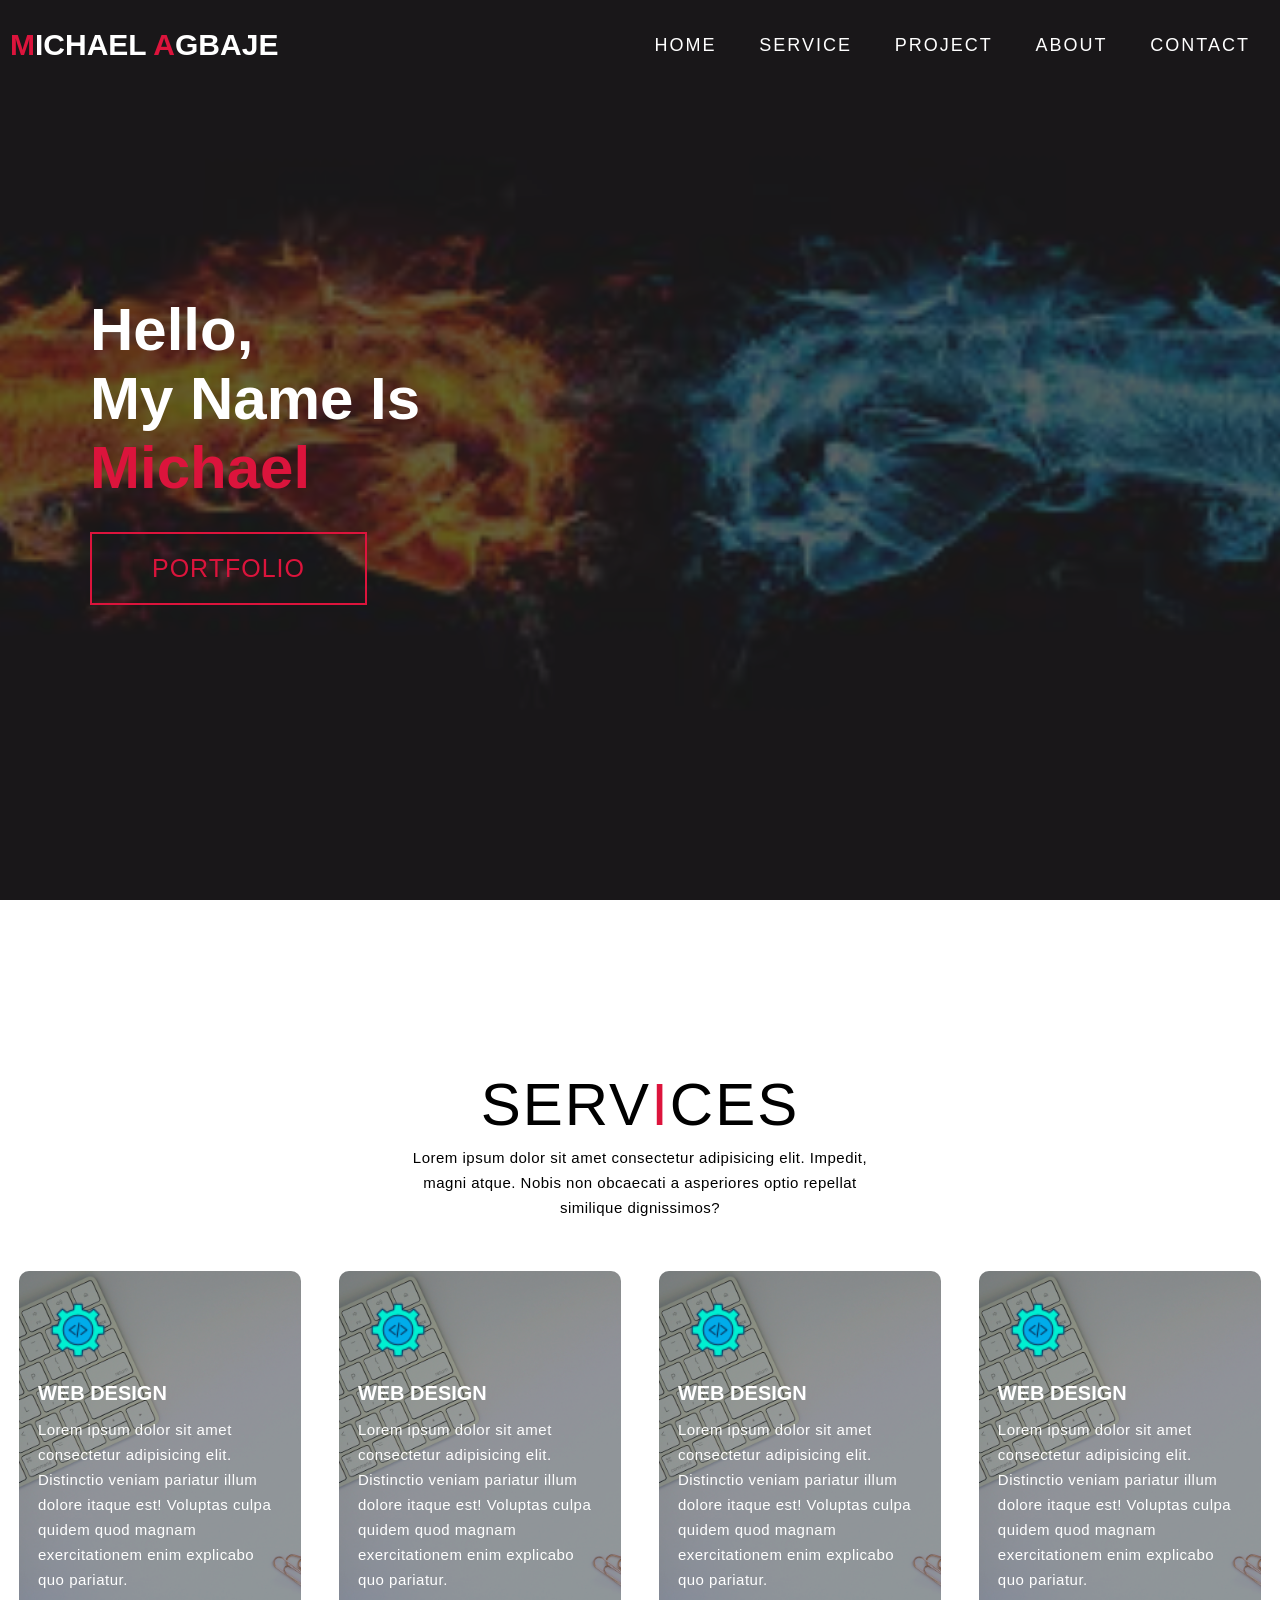
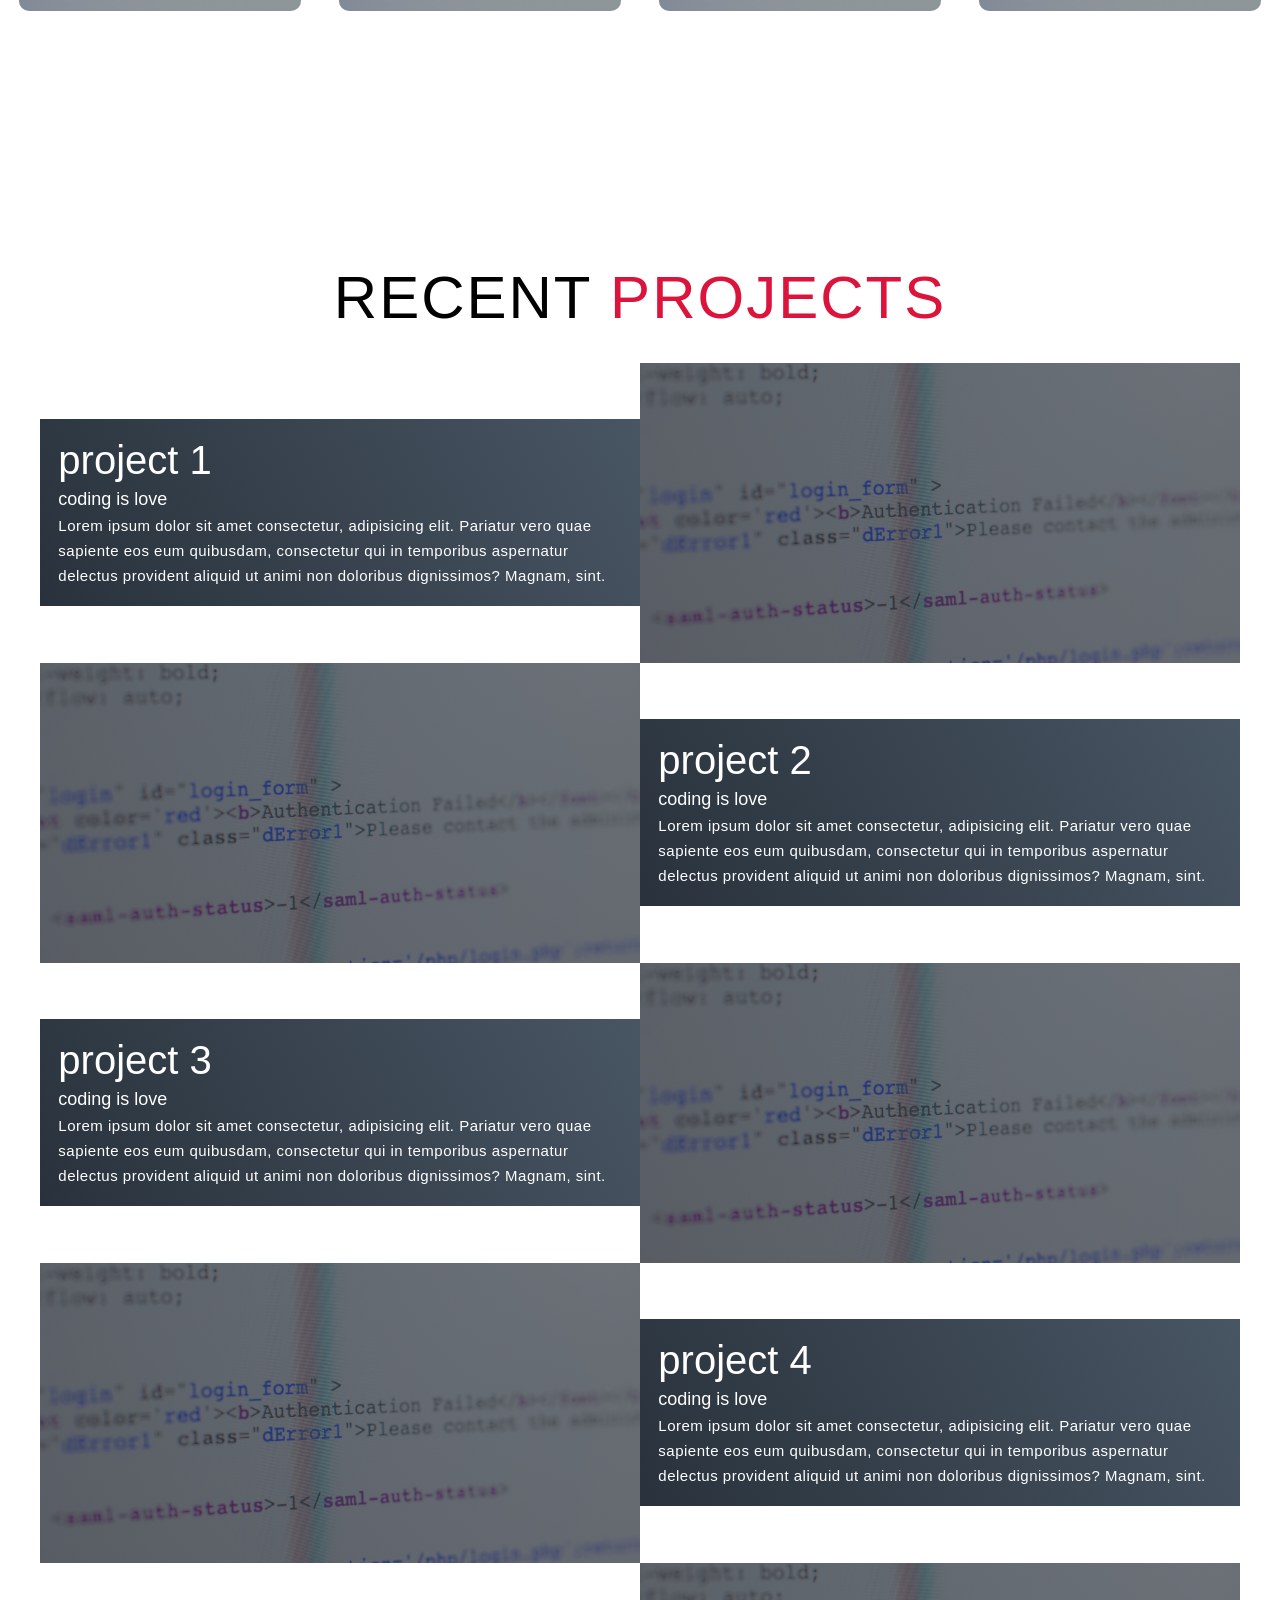
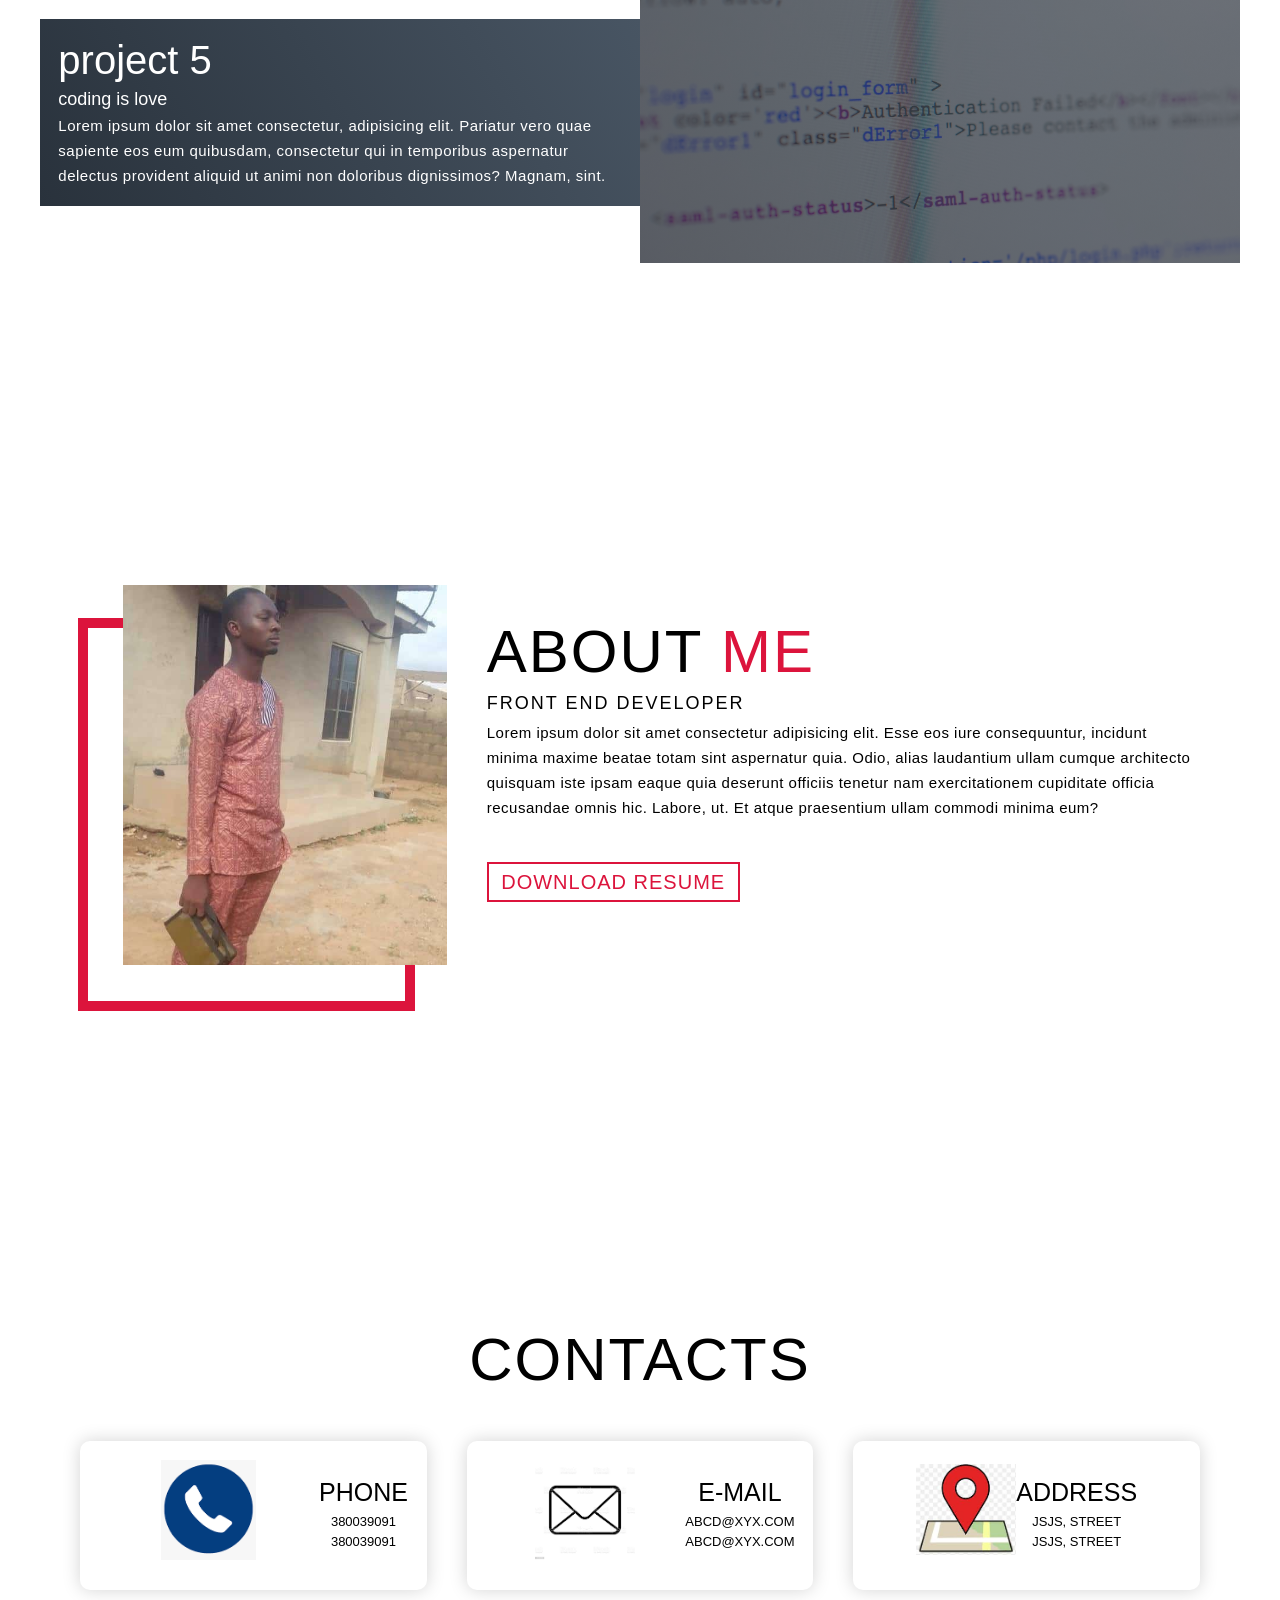
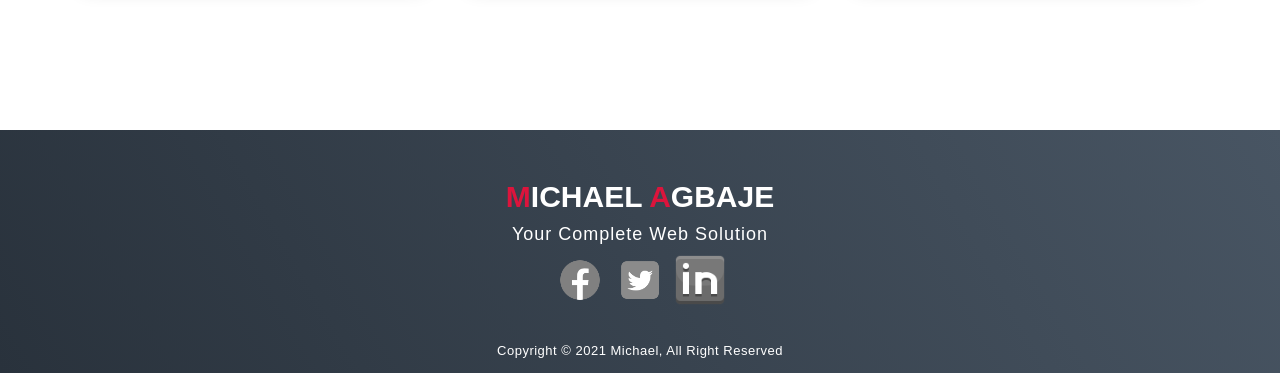
<file: index.html>
<!DOCTYPE html>
<html lang="en">
  <head>
    <meta charset="UTF-8" />
    <meta http-equiv="X-UA-Compatible" content="IE=edge" />
    <meta name="viewport" content="width=device-width, initial-scale=1.0" />
    <title>Michael Oluwasegun</title>
    <link rel="stylesheet" href="./style2.css" />
  </head>
  <body>
    <!-- header -->
    <section id="header">
      <div class="header container">
        <div class="nav-bar">
          <div class="brand">
            <a href="#hero"
              ><h1><span>M</span>ichael <span>A</span>gbaje</h1></a
            >
          </div>
          <div class="nav-list">
            <div class="hamburger"><div class="bar"></div></div>
            <ul>
              <li><a href="#hero" data-after="Home">home</a></li>
              <li><a href="#services" data-after="service">service</a></li>
              <li><a href="#projects" data-after="project">project</a></li>
              <li><a href="#about" data-after="About">about</a></li>
              <li><a href="#contacts" data-after="contact">contact</a></li>
            </ul>
          </div>
        </div>
      </div>
    </section>
    <!-- header end -->

    <!-- start of hero section -->
    <section id="hero">
      <div class="hero container">
        <div>
          <h1>hello,<span></span></h1>
          <h1>my name is<span></span></h1>
          <h1>michael<span></span></h1>
          <a href="#projects" type="button" class="cta">portfolio</a>
        </div>
      </div>
    </section>

    <!-- end of hero section -->

    <!-- service section start -->

    <section id="services">
      <div class="service container">
        <div class="service-top">
          <h1 class="section-title">serv<span>i</span>ces</h1>
          <p>
            Lorem ipsum dolor sit amet consectetur adipisicing elit. Impedit,
            magni atque. Nobis non obcaecati a asperiores optio repellat
            similique dignissimos?
          </p>
        </div>
        <div class="service-bottom">
          <!-- start of card -->
          <div class="service-item">
            <div class="icon">
              <img src="./img/icons8-settings-64.png" alt="icons" />
            </div>
            <h2>Web Design</h2>
            <p>
              Lorem ipsum dolor sit amet consectetur adipisicing elit.
              Distinctio veniam pariatur illum dolore itaque est! Voluptas culpa
              quidem quod magnam exercitationem enim explicabo quo pariatur.
            </p>
          </div>
          <!-- end of card -->
          <!-- start of card -->
          <div class="service-item">
            <div class="icon">
              <img src="./img/icons8-settings-64.png" alt="icons" />
            </div>
            <h2>Web Design</h2>
            <p>
              Lorem ipsum dolor sit amet consectetur adipisicing elit.
              Distinctio veniam pariatur illum dolore itaque est! Voluptas culpa
              quidem quod magnam exercitationem enim explicabo quo pariatur.
            </p>
          </div>
          <!-- end of card --><!-- start of card -->
          <div class="service-item">
            <div class="icon">
              <img src="./img/icons8-settings-64.png" alt="icons" />
            </div>
            <h2>Web Design</h2>
            <p>
              Lorem ipsum dolor sit amet consectetur adipisicing elit.
              Distinctio veniam pariatur illum dolore itaque est! Voluptas culpa
              quidem quod magnam exercitationem enim explicabo quo pariatur.
            </p>
          </div>
          <!-- end of card --><!-- start of card -->
          <div class="service-item">
            <div class="icon">
              <img src="./img/icons8-settings-64.png" alt="icons" />
            </div>
            <h2>Web Design</h2>
            <p>
              Lorem ipsum dolor sit amet consectetur adipisicing elit.
              Distinctio veniam pariatur illum dolore itaque est! Voluptas culpa
              quidem quod magnam exercitationem enim explicabo quo pariatur.
            </p>
          </div>
          <!-- end of card -->
        </div>
      </div>
    </section>

    <!-- service section end -->

    <!-- recent project start -->

    <section id="projects">
      <div class="project container">
        <div class="project-header">
          <h1 class="section-title">recent <span> projects</span></h1>
        </div>
        <div class="all-project">
          <!-- single card project start -->
          <div class="project-item">
            <div class="project-info">
              <h1>project 1</h1>
              <h2>coding is love</h2>
              <p>
                Lorem ipsum dolor sit amet consectetur, adipisicing elit.
                Pariatur vero quae sapiente eos eum quibusdam, consectetur qui
                in temporibus aspernatur delectus provident aliquid ut animi non
                doloribus dignissimos? Magnam, sint.
              </p>
            </div>
            <div class="project-img">
              <img src="./img/5.jpg" alt="img" />
            </div>
          </div>
          <!-- single card project end -->
          <!-- single card project start -->
          <div class="project-item">
            <div class="project-info">
              <h1>project 2</h1>
              <h2>coding is love</h2>
              <p>
                Lorem ipsum dolor sit amet consectetur, adipisicing elit.
                Pariatur vero quae sapiente eos eum quibusdam, consectetur qui
                in temporibus aspernatur delectus provident aliquid ut animi non
                doloribus dignissimos? Magnam, sint.
              </p>
            </div>
            <div class="project-img">
              <img src="./img/5.jpg" alt="img" />
            </div>
          </div>
          <!-- single card project end -->
          <!-- single card project start -->
          <div class="project-item">
            <div class="project-info">
              <h1>project 3</h1>
              <h2>coding is love</h2>
              <p>
                Lorem ipsum dolor sit amet consectetur, adipisicing elit.
                Pariatur vero quae sapiente eos eum quibusdam, consectetur qui
                in temporibus aspernatur delectus provident aliquid ut animi non
                doloribus dignissimos? Magnam, sint.
              </p>
            </div>
            <div class="project-img">
              <img src="./img/5.jpg" alt="img" />
            </div>
          </div>
          <!-- single card project end -->
          <!-- single card project start -->
          <div class="project-item">
            <div class="project-info">
              <h1>project 4</h1>
              <h2>coding is love</h2>
              <p>
                Lorem ipsum dolor sit amet consectetur, adipisicing elit.
                Pariatur vero quae sapiente eos eum quibusdam, consectetur qui
                in temporibus aspernatur delectus provident aliquid ut animi non
                doloribus dignissimos? Magnam, sint.
              </p>
            </div>
            <div class="project-img">
              <img src="./img/5.jpg" alt="img" />
            </div>
          </div>
          <!-- single card project end -->
          <!-- single card project start -->
          <div class="project-item">
            <div class="project-info">
              <h1>project 5</h1>
              <h2>coding is love</h2>
              <p>
                Lorem ipsum dolor sit amet consectetur, adipisicing elit.
                Pariatur vero quae sapiente eos eum quibusdam, consectetur qui
                in temporibus aspernatur delectus provident aliquid ut animi non
                doloribus dignissimos? Magnam, sint.
              </p>
            </div>
            <div class="project-img">
              <img src="./img/5.jpg" alt="img" />
            </div>
          </div>
          <!-- single card project end -->
        </div>
      </div>
    </section>
    <!-- recent project end -->

    <!-- about me section -->
    <section id="about">
      <div class="about container">
        <div class="col-left">
          <div class="about-img"><img src="./img/abtimg.jpg" alt="img" /></div>
        </div>
        <div class="col-right">
          <h1 class="section-title">About <span>me</span></h1>
          <h2>front end developer</h2>
          <p>
            Lorem ipsum dolor sit amet consectetur adipisicing elit. Esse eos
            iure consequuntur, incidunt minima maxime beatae totam sint
            aspernatur quia. Odio, alias laudantium ullam cumque architecto
            quisquam iste ipsam eaque quia deserunt officiis tenetur nam
            exercitationem cupiditate officia recusandae omnis hic. Labore, ut.
            Et atque praesentium ullam commodi minima eum?
          </p>
          <a href="#" class="cta">download resume</a>
        </div>
      </div>
    </section>
    <!-- about me section end -->

    <!-- contact section start -->
    <section id="contacts">
      <div class="contact container">
        <div><h1 class="section-title">contacts</h1></div>
        <div class="contact-items">
          <!-- card start -->
          <div class="contact-item">
            <div class="icon">
              <img src="./img/iconp.png" alt="img" />
            </div>
            <div class="info">
              <h1>phone</h1>
              <h2>380039091</h2>
              <h2>380039091</h2>
            </div>
          </div>
          <!-- card end --><!-- card start -->
          <div class="contact-item">
            <div class="icon"><img src="./img/email.png" alt="img" /></div>
            <div class="info">
              <h1>e-mail</h1>
              <h2>abcd@xyx.com</h2>
              <h2>abcd@xyx.com</h2>
            </div>
          </div>
          <!-- card end --><!-- card start -->
          <div class="contact-item">
            <div><img src="./img/locator.jpg" alt="img" class="icon" /></div>
            <div class="info">
              <h1>Address</h1>
              <h2>jsjs, street</h2>
              <h2>jsjs, street</h2>
            </div>
          </div>
        </div>
      </div>
    </section>
    <!-- contact section end -->

    <!-- footer section -->
    <section id="footer">
      <div class="footer container">
        <div class="brand">
          <h1><span>M</span>ichael <span>A</span>gbaje</h1>
        </div>
        <h2>your complete web solution</h2>
        <div class="social-icon">
          <!-- icon start -->
          <div class="social-item">
            <a href="#"> <img src="./img/facebook.png" alt="icon" /></a>
          </div>
          <!-- icon end -->
          <!-- icon start -->
          <div class="social-item">
            <a href="#"> <img src="./img/twitter-squared.png" alt="icon" /></a>
          </div>
          <!-- icon end -->
          <!-- icon start -->
          <div class="social-item">
            <a href="#"><img src="./img/link.png" alt="icon" /></a>
          </div>
        </div>
        <p>Copyright &copy; 2021 michael, all right reserved</p>
      </div>
    </section>
    <!-- footer section ends -->

    <script src="./js1.js"></script>
  </body>
</html>
</file>
<file: style2.css>
/* global styles */
*{
    margin: 0;
    padding: 0;
    box-sizing: border-box;
}

html{
    font-family: -apple-system, BlinkMacSystemFont, 'Segoe UI', Roboto, Oxygen, Ubuntu,
     Cantarell, 'Open Sans', 'Helvetica Neue', sans-serif;
     font-size: 10px;
     scroll-behavior: smooth;
}
a{
    text-decoration: none;
}

.container{
    min-height: 100vh;
    width: 100%;
    display: flex;
    align-items: center;
    justify-content: center;
}

img{
    width: 100%;
    height: 100%;
    object-fit: cover;
    }
p{
        font-size: 1.5rem;
        font-weight: 300;
        margin-top: 0.3125rem;
        line-height: 2.5rem;
        letter-spacing: 0.05rem;
}
.section-title{
        font-size: 4rem;
        font-weight: 300;
        text-align: center;
        text-transform: uppercase;
        letter-spacing: .2rem;
        margin-bottom: 0.625rem;
}

.brand h1{
    color: white;
    font-size: 3rem;  
    text-transform: uppercase;
}
.brand h1 span{
        color: crimson;
    }
        
.section-title span{
     color: crimson;
    }
    
.cta{   
     display: inline-block;
    font-size: 2rem;
    color: crimson;
    padding: 10px 30px;
    margin-top: 30px;
    border: 2px solid crimson;
    background-color: transparent;
    letter-spacing: 0.1rem;
    text-transform: uppercase;
    transition: 3000ms ease ;
    transition-property: background-color, color;
}
    
 .cta:hover{
    color: white;
    background-color: crimson;
    }

    /* header start */
#header{
    position: fixed;
    left: 0;
    top: 0;
    width: 100vw;
    height: auto;
    z-index: 5;
}

#header .header{
    min-height: 10vh;
    background-color: rgba(31, 30, 30, 0.24);
    transition: .3s ease background-color;
}
#header .header .nav-bar{
    display: flex;
    align-items: center;
    justify-content: space-between;
    max-width: 1300px;
    width: 100%;
    height: 100%;
    padding: 0 10px;
}

#header .header .nav-list ul{
    list-style: none;
    display: flex;
    align-items: center;
    justify-content: center;
    flex-direction: column;
    background-color: rgba(31, 30, 30);
    width: 100vw;
    height: 100vh;
    left: 100%;
    top: 0;
    position: absolute;
    z-index: 1;
    overflow-x: hidden;
    transition: .5s ease left;
}
#header .nav-list ul.active{
    left: 30%;
    /* height: auto; */
    background-color: black ;
    opacity: .7;
    box-sizing: border-box;
    margin: 0px;
    padding: 0;
}
#header .header .nav-list ul a{
    display: block;
    font-size: 2.5rem;
    font-weight: 500;
    color: white;
    padding: 20px;
    text-transform: uppercase;
    text-decoration: none;
    letter-spacing: .2rem;
}
#header .header .nav-list ul a::after{
    position: absolute;
    content: attr(data-after);
    z-index: -1;
    left: 50%;
    top: 50%;
    transform: translate(-50%, -50%) scale(0);
    background-color: rgba(240, 248, 255, 0.021);
    font-size: 15rem;
    letter-spacing: 50px;
    transition: .3s ease letter-spacing;
}

#header .header .nav-list ul li:hover a::after{
    transform: translate(-50%, -50%) scale(1);
    opacity: .1;
    letter-spacing: initial;
}
#header .header .nav-list ul li:hover a{
    color: crimson;
}

#header .hamburger{
    position: relative;
    width: 60px;
    height: 60px;
    z-index: 100;
    border: 3px solid white;
    border-radius: 50%;
    display: flex;
    align-items: center;
    justify-content: center;
    margin-right: 20px;
    transform: scale(.8);
}

#header .hamburger::after{
    position: absolute;
    content: '';
    border: 3px solid white;
    border-radius: 50%;
    height: 100%;
    width: 100%;
    animation: hamburger_pulse 1s ease infinite;
}

#header .hamburger .bar{
    height: 3px;
    width: 30px;
    position: relative;
    cursor: pointer;
    z-index: -1;
    background-color: white;
}

#header .hamburger .bar::after,
#header .hamburger .bar::before{
    content: '';
    position: absolute;
    width: 100%;
    height: 100%;
    left: 0;
    background-color: white;
    transition: .3s ease;
    transition-property: top, bottom;
}

#header .hamburger .bar::after{
    top: 8px;
}
#header .hamburger .bar::before{
    bottom: 8px;
}
#header .hamburger.active .bar::before{
    bottom: 0;
}

#header .hamburger.active .bar::after{
    top: 0;
}


    /* header end */

/* start of hero */

#hero{
    background: url('/img/background.jpg');
    background-position: top center;
    background-size: cover;
    position: relative;
    z-index: 1;
}

#hero::after{
    content: '';
    position: absolute;
    height: 100%;
    width: 100%;
    top: 0;
    left:0;
    background-color: #222;
    z-index: -1;
    opacity: 0.7;
}

#hero .hero{
    max-width: 1200px;
    margin: 0 auto;
    padding: 0 50px;
    justify-content: flex-start;
}

#hero h1{
position: relative;
color: transparent;
font-size: 4rem;
width: fit-content;
text-transform: capitalize;
display: block;
animation:text_reveal .5s ease forwards;
animation-delay: 1s;
}
#hero h1:nth-child(1){
    animation-delay: 1s;
}
#hero h1:nth-child(2){
    animation-delay: 2s;
}
#hero h1:nth-child(3){
    animation:text_reveal_name .5s ease forwards;
    animation-delay: 3s;
}



#hero h1 span{
    position: absolute;
    top: 0;
    left: 0;
    width: 0;
    height: 100%;
    background-color: crimson;
    animation: text_reveal_box 1s ease;
    animation-delay: 0.5s;
}

#hero h1 span:nth-child(1){
    animation-delay: 0.5s;
}
#hero h1 span:nth-child(2){
    animation-delay: 1.5s;
}
#hero h1 span:nth-child(3){
    animation-delay: 2.5s;
}


/* end of hero */

/* service start */
#services .service{
    max-width:1500px;
    flex-direction: column;
    text-align: center;
    margin: 0 auto;
    padding: 100px 0;
}

#services .service-top{
    width: 500px;
    max-width: 0 auto;
}
#services .service-bottom{
    display: flex;
    flex-wrap: wrap;
    align-items: center;
    justify-content: center;
    margin-top: 3.125rem;
}
#services .service-item{
flex-basis: 80%;
display: flex;
align-items: flex-start;
justify-content: center;
flex-direction: column;
background: url('/img/4.jpg');
background-size:cover;
border-radius: 1rem;
padding: 1.87rem;
margin: 0.87rem 5%;
position: relative;
z-index: -1;
}

#services .service-item::after{
    content: '';
    position: absolute;
    background-color: black;
    opacity: .4;
    width: 100%;
    height: 100%;
    top: 0;
    left: 0;
    border-radius: 1rem;
    z-index: -1;
}

#services .service-bottom .icon{
    width: 80px;
    height: 80px;
    margin-bottom: 1.25rem;
}
#services .service-bottom h2{
    color: white;
    text-transform: uppercase;
    margin-bottom: .87rem;
    font-size: 2rem;
}

#services .service-item p{
    color: white;
    text-align: left;
}
/* service end */

/* project section start */
#projects .project{
    flex-direction: column;
    padding: 6.25rem 0;
    margin: 0 auto;
    max-width: 1200px;
}

#projects .project-header h1{
    margin-bottom: 3.125rem;
}

#projects .all-project{
    display: flex;
    align-items: center;
    justify-content: center;
    flex-direction: column;
}

#projects .project-item{
    flex-basis: 50%;
    display: flex;
    justify-content: center;
    align-items: center;
    flex-direction: column;
    width: 80%;
    margin: 1.25rem auto;
    border-radius: 10px;
    overflow: hidden;
}

#projects .project-info{
    height: 100%;
    flex-basis: 50%;
    display: flex;
    align-items: flex-start;
    justify-content: center;
    background-color: #8fd3f4;
    flex-direction: column;
    background-image: linear-gradient(60deg, #29323c 0%, #485563 100%);
    color: white;
    padding: 1.8325rem;
}
#projects .project-info h1{
    font-weight: 500;
    font-size: 4rem;
}
#projects .project-info h2{
    font-size: 1.8rem;
    font-weight: 500;
    margin-top: 0.635rem;
}
#projects .project-img{
    /* display: flex; */
    flex-basis: 50%;
    height: 300px;
    overflow: hidden;
    position: relative;
}

#projects .project-img::after{
    content: '';
    position: absolute;
    left: 0;
    top: 0;
    height: 100%;
    width: 100%;
    background-image: linear-gradient(60deg, #29323c 0%, #485563 100%);
    opacity: .7;
}
#project .project-img img{
    transition: .2s ease transform;
}
#projects .project-item:hover .project-img img {
transform: scale(1.1);

}
/* project section end */

/* about me section */
#about .about{
    flex-direction: column-reverse;
    max-width: 1200px;
    width: 100%;
    margin: 0 auto;
    padding: 6.25rem 1.25rem;
    text-align: center;
}
#about .col-right h2{
    font-size: 1.8rem;
    text-transform: uppercase;
    font-weight: 500;
    letter-spacing: .2rem;
    margin-bottom: .625rem;
}
#about .col-right{
    width: 100%;
}
#about .col-right p{
    margin-bottom: 1.25rem;
}
#about .col-left{
    width: 250px;
    height: 360px;
}
#about .col-right .cta{
    /* color: black; */
    margin-bottom: 3.125rem;
    padding: 0.625rem 1.25rem;
    font-size: 2rem;
}
#about .about-img{
    position: relative;
    width: 100%;
    height: 100%;
    border: 10px solid white;
    z-index: 1;
}

#about .about-img::after{
    content: '';
    position: absolute;
    left: -33px;
    top: 19px;
    border: 7px solid crimson;
    width: 98%;
    height: 98%;
    z-index: -1;
}
/* about me section end */


/* contact section */
#contacts .contact{
flex-direction: column;
    max-width: 1200px;
    margin: 0 auto;
}

#contacts .contact-items{
    width: 400px;
    display: flex;
    flex-direction: row;
    justify-content: space-evenly;
    padding: 30px;
} 
#contacts .contact-item{
    width: 80%;
    text-align: center;
    display: flex;
    align-items: center;
    justify-content: center;
    margin: 1.875rem;
    padding: 1.875rem;
    border-radius: 10px;
    box-shadow: 0px 0px 18px #0000002c;
    flex-direction: column;
    transition: .3s ease box-shadow;
    margin: 0;
}
#contacts .contact-item:hover {
    box-shadow: 0px 0px 5px #0000002c;
}

#contacts .icon{
    width: 70px;
    margin: 0 auto;
    margin-bottom: 10px;
}

#contacts .info h1{
    text-transform: uppercase;
    font-size: 2.5rem;
    font-weight: 500;
    margin-bottom: 5px;
}
#contacts .info h2{
    text-transform: uppercase;
    font-size: 1.3rem;
    font-weight: 500;
    line-height: 2rem;
}
/* contact section end */

/* footer start */

/* footer end */
#footer{
    background-image: linear-gradient(60deg, #29323c 0%, #485563 100%);
}
#footer .footer{
    min-height: 200px;
    padding-top: 50px;
    padding-bottom: 10px;
    flex-direction: column;
}
#footer h2{
    color: white;
    font-size: 1.8rem;
    text-transform: capitalize;
    padding: 10px 0;
    letter-spacing: .1rem;
    font-weight: 500;
}
#footer .social-icon{
    display: flex;
    margin-bottom: 30px;
}
#footer .social-item{
    margin: 0 5px;
    width: 50px;
    height: 50px;
}
#footer .social-item img{
    filter: grayscale(1);
}

#footer .social-item img:hover{
    filter: grayscale(0);
}
#footer p{
    color: white;
    font-size: 1.3rem;
    text-transform: capitalize;
}
/* keyframes  */
@keyframes hamburger_pulse {
    0%{
        opacity: 1;
        transform: scale(1);
    }  
    100%{
        opacity: 0;
        transform: scale(1.5);
    }
}
@keyframes   text_reveal_box{
 50%{
     width: 100%;
     left: 0;
 }
 100%{
     width: 0;
     left: 100%;
 }
}

@keyframes   text_reveal{
    100%{
        color: white;
    }
}
@keyframes   text_reveal_name{
    100%{
        color: crimson;
        font-size: 500;
    }
    
}
/* end of key frames */

/* media queries */

@media only screen and (min-width:768px){
    .cta{
        font-size: 2.5rem;
        padding: 20px 60px;
    }
    h1.section-title{
        font-size: 6rem;
    }
    /* hero sectioon */
    #hero h1{
        font-size: 6rem;
    }
    /* end of hero */

    /* service media tablet */
    #services .service-bottom .service-item {
    flex-basis: 45%;
    margin: 2.5%;        
    }
    /* service media tablet end */

    /* projects start */
    #projects .project-item{
        flex-direction: row;
    }

    #projects .project-item:nth-child(even){
        flex-direction: row-reverse;
    }
    #projects .project-item{
        width: 100%;
        height: 400px;
        margin: 0;
        border-radius: 0;
    }
    #projects .project-info, #projects .project-img{
        width: 100%;
    }
    /* projects end */


/* about media */
#about .about{
    flex-direction: row;
}
#about .col-left{
    width: 600px;
    height: 400px;
    padding-left: 60px;
}
#about .about .col-left .about-img::after{
    left: -45px;
    top: 33px;
    width: 98%;
    height: 98%;
    border: 10px solid crimson;
}
#about .col-right{
    text-align: left;
    padding: 30px;
}
#about .col-right h1{
    text-align: left;
}
/* about media end */


/* contacts media */
 #contacts .contact{
     flex-direction: column;
     padding: 100px 0;
     min-height: 20vh;
     justify-content: center;
     align-items: center;
 }
 #contacts .contact-items{
     margin: 0;
     display: flex;
     flex-direction: row;
     width: 100%;
     padding: 20px;
 }
 #contacts .contact-item{
     flex-direction: row;
     margin: 20px
 }
 #contacts .contact-item .icon{ 
     width: 100px;
     height: 100px;
 }
 #contacts .contact-item img{
     object-fit: contain;
 }
 #contacts .contact-item .contact-info{
     text-align: left;
     padding-left: 20px;
     width: 100%;
 }
 
/* contacts media end */
}

/* desktop media query */
@media only screen and (min-width:1200px) {
    #services .service-bottom .service-item{
        flex-basis: 22%;
        margin: 1.5%;
    }
    #header .hamburger{
        display: none;
    }
    #header .header .nav-list ul{
        position: initial;
        display: block;
        width: fit-content;
        height: auto;
        background-color: transparent;
    }
    #header .header .nav-list ul li{
        display: inline-block;
    }
    #header .header .nav-list ul li a{
        font-size: 1.8rem;
    }
    
    #header .header .nav-list ul a::after{
        display: none;
    }
}

/* media queries end */
</file>
